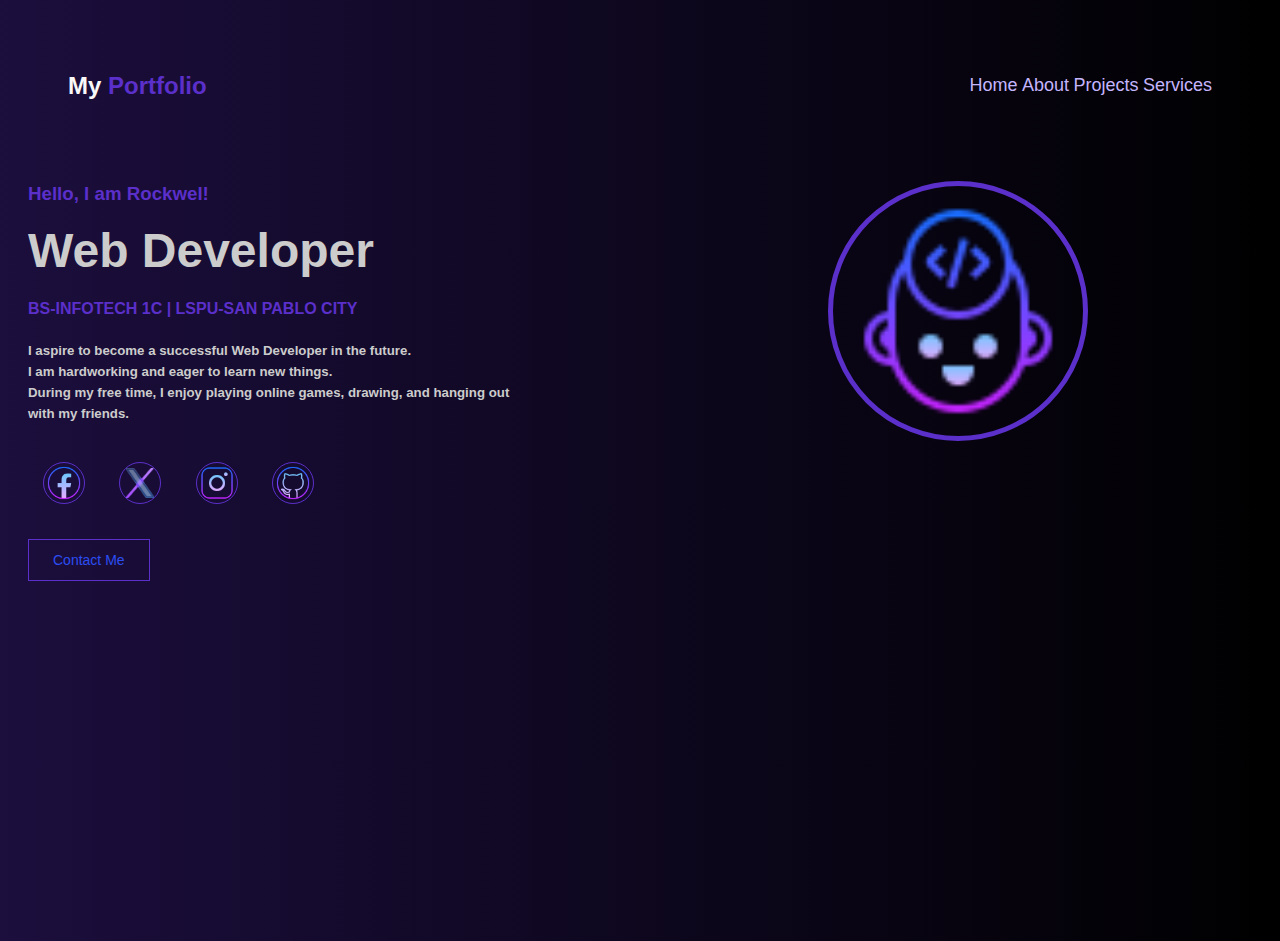
<file: index.html>
<!DOCTYPE html>
<html>
    <head>
        <link rel="stylesheet" href="style.css">
        <title>
            Bañagale Portfolio 
        </title>
    </head>
    <body>
       <header class="navbar"> 
        <h2 class="logo"><p>
  <span style="color: rgb(249, 248, 248);">My</span> 
  <span style="color: rgb(91, 47, 202);">Portfolio</span>
</p></h2> 
        <nav>
            <a href="index.html" class="nav-link">Home</a>
            <a href="about.html" class="nav-link">About</a>
            <a href="projects.html" class="nav-link">Projects</a>
            <a href="services.html" class="nav-link">Services</a>
        </nav>
         </header>
         <section class Hero\="hero">
            <div class="hero-text">
        <h3> Hello, I am Rockwel!</h3>
        <p><h1>
  Web Developer
</h1></p>
          <h4>
              BS-INFOTECH 1C | LSPU-SAN PABLO CITY
</h4>   
    <section>
          <h5>
            <p>
           I aspire to become a successful Web Developer in the future. <br> I am hardworking and eager to learn new things. <br> During my free time, I enjoy playing online games, drawing, and hanging out with my friends. 
        </p>
            </h5>
        </section>
        <section>
            <div class="socials">
                <a href="https://www.facebook.com/share/17iLr5dEWn/"><img src ="FB.png" alt="Facebook" width="40" height="40"></a>
                 <a href="https://x.com/stipenpogi"><img src ="X.png" alt="Twitter" width="40" height="40"></a>
               <a href="https://www.instagram.com/wth.rakwil?igsh=YXl2b2V4dnR1enF6"><img src ="IG.png" alt="Instagram" width="40" height="40"></a>
               <a href="https://github.com/banagalestephenrockwel-collab"><img src ="github.png" alt="Github" width="40" height="40"></a>
            </div>
        </section>
        
        <section>
            <div class="buttons">
                <button class="btn outline">Contact Me</button>
            </div>
        </div>
        </section>

        <section>
   <div class="hero-image">
    <img src="developer.png" alt="developer icon">
   </div>
</section>
</body>
</html>
</file>
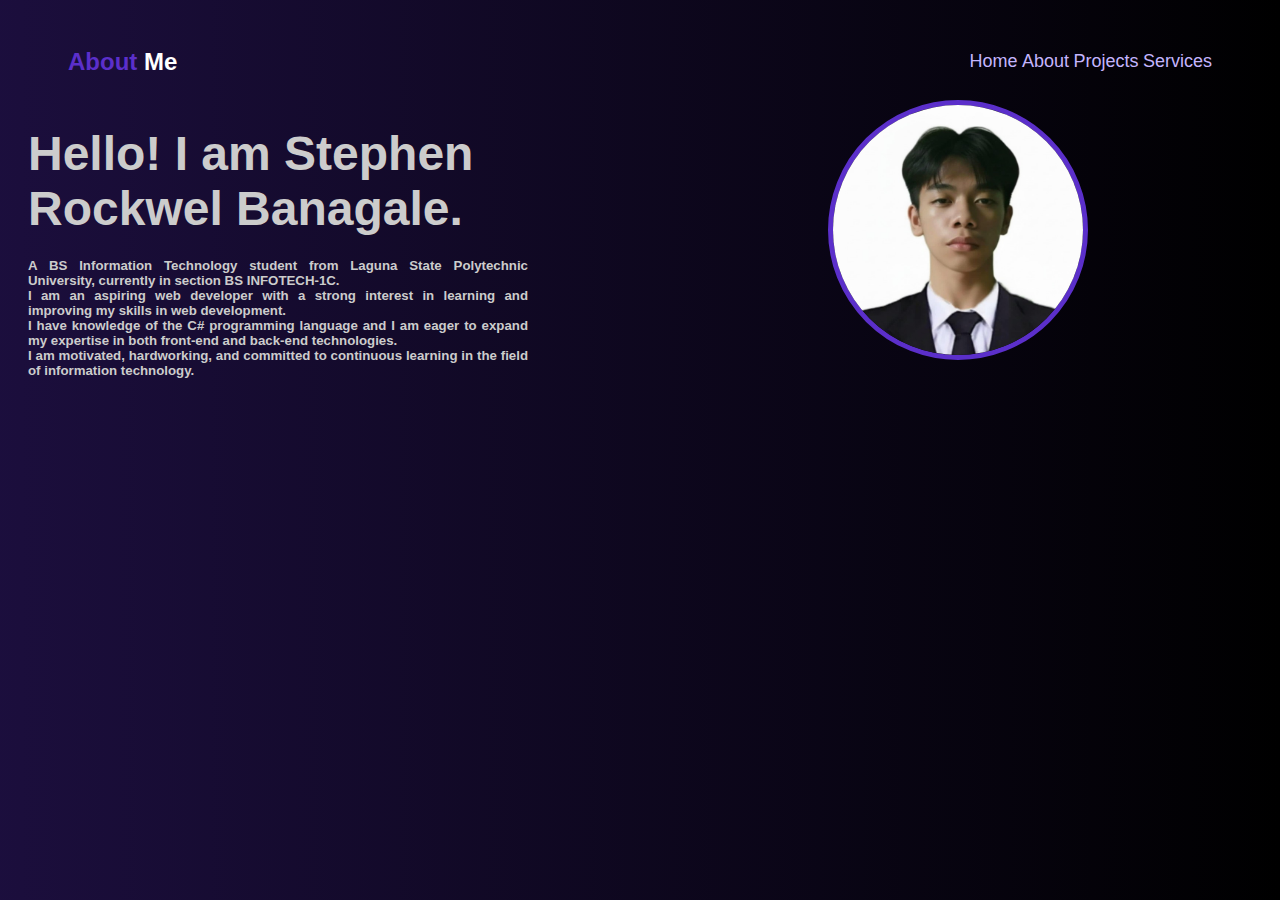
<file: about - Copy.html>
<!DOCTYPE html>
<html>
    <head>
        <title>About Me</title>
        <link rel="stylesheet" href="style.css">
        <body>
        <header class="navbar2"> 
        <h2 class="logo">
            <span style="color: rgb(91, 47, 202);">About</span> 
  <span style="color: rgb(255, 255, 255);">Me</span> 
    </h2> 
        <nav>
             <a href="index.html" class="nav-link">Home</a>
            <a href="about.html" class="nav-link">About</a>
            <a href="projects.html" class="nav-link">Projects</a>
            <a href="services.html" class="nav-link">Services</a>
        </nav>
         </header>
         <section class about="about">
            <div class="about-text">
        <h1>
            Hello! I am Stephen Rockwel Banagale.
        </h1>
                <h5>
                <p class="statement">
                   A BS Information Technology student from Laguna State Polytechnic University, currently in section BS INFOTECH-1C. <br> I am an aspiring web developer with a strong interest in learning and improving my skills in web development. <br>I have knowledge of the C# programming language and I am eager to expand my expertise in both front-end and back-end technologies. <br>I am motivated, hardworking, and committed to continuous learning in the field of information technology.
                </p>
            </h5>
        </section>

          <section>
   <div class="image-box">
    <img src="Banagale Stephen.png" alt="Man in suit">
   </div>
        </body>
</file>
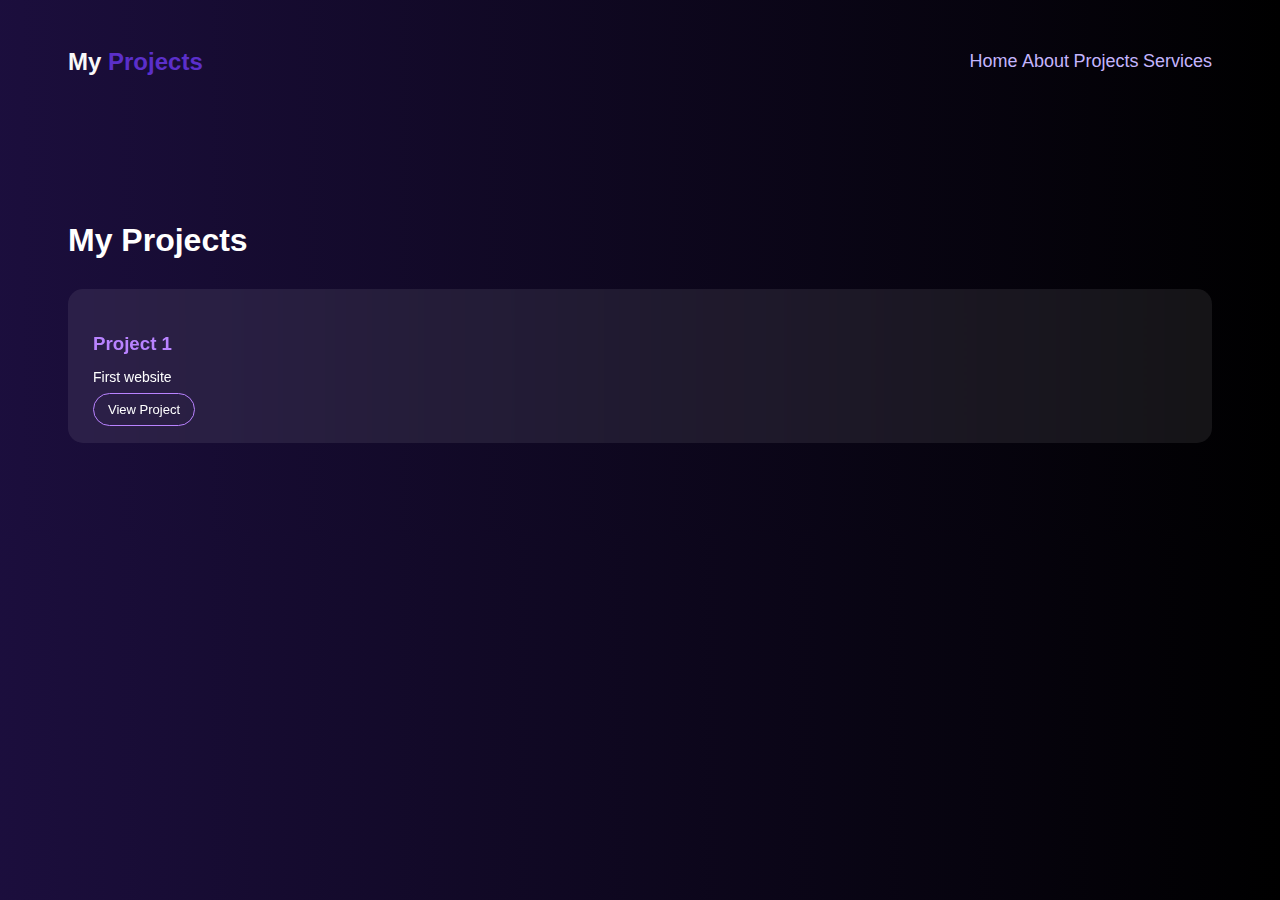
<file: projects.html>
<!DOCTYPE html>
<html>
    <head>
        <title>Projects</title>
        <link rel="stylesheet" href="style.css">
        <body>
        <header class="navbar2"> 
        <h2 class="logo"> <span style="color: rgb(249, 248, 248);">My</span> 
  <span style="color: rgb(91, 47, 202);">Projects</span></h2> 
        <nav>
             <a href="index.html" class="nav-link">Home</a>
            <a href="about.html" class="nav-link">About</a>
            <a href="projects.html" class="nav-link">Projects</a>
            <a href="services.html" class="nav-link">Services</a>
        </nav>
         </header>
         <body>
            <section class="projects">
  <h2>My Projects</h2>

  <div class="project-container">
    <div class="project-card">
      <h3>Project 1</h3>
      <p>First website</p>
      <a href="https://sites.google.com/view/s-portfolio1/home">View Project</a>
    </div>
         </body>
</file>
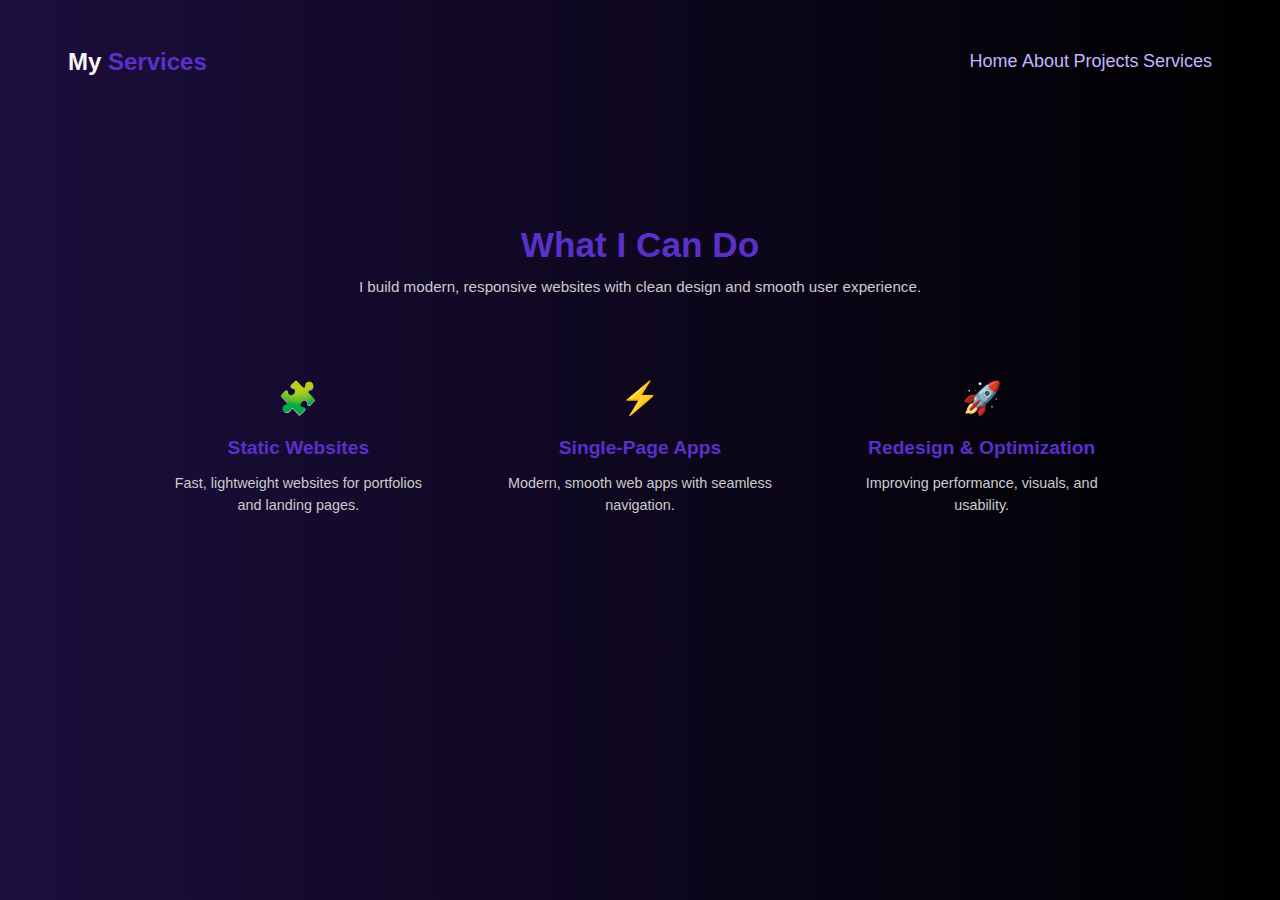
<file: services - Copy.html>
<!DOCTYPE html>
<html>
    <head>
        <title>Skills</title>
        <link rel="stylesheet" href="style.css">
        <body>
        <header class="navbar2"> 
        <h2 class="logo"> <span style="color: rgb(249, 248, 248);">My</span> 
  <span style="color: rgb(91, 47, 202);">Services</span>
        </h2> 
        <nav>
             <a href="index.html" class="nav-link">Home</a>
            <a href="about.html" class="nav-link">About</a>
            <a href="projects.html" class="nav-link">Projects</a>
            <a href="services.html" class="nav-link">Services</a>
        </nav>
         </header>
         <body>
            <section class="services">
  <h2>What I Can Do</h2>
  <p class="services-desc">
    I build modern, responsive websites with clean design and smooth user experience.
  </p>

  <div class="service-cards">
    <div class="card">
      <span class="icon">🧩</span>
      <h3>Static Websites</h3>
      <p>Fast, lightweight websites for portfolios and landing pages.</p>
    </div>

    <div class="card">
      <span class="icon">⚡</span>
      <h3>Single-Page Apps</h3>
      <p>Modern, smooth web apps with seamless navigation.</p>
    </div>

    <div class="card">
      <span class="icon">🚀</span>
      <h3>Redesign & Optimization</h3>
      <p>Improving performance, visuals, and usability.</p>
    </div>
  </div>
</section>
</body>
</file>
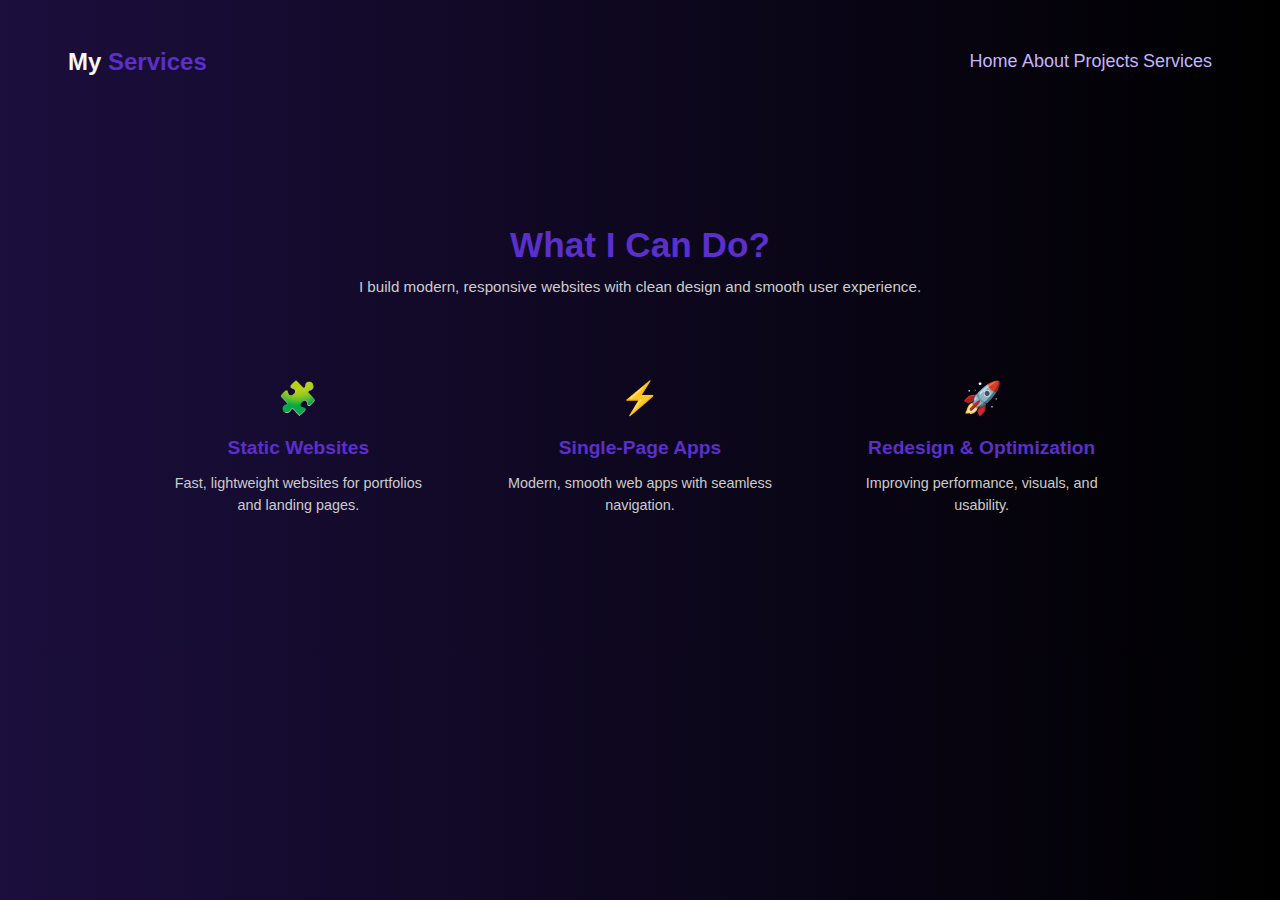
<file: services.html>
<!DOCTYPE html>
<html>
    <head>
        <title>Skills</title>
        <link rel="stylesheet" href="style.css">
        <body>
        <header class="navbar2"> 
        <h2 class="logo"> <span style="color: rgb(249, 248, 248);">My</span> 
  <span style="color: rgb(91, 47, 202);">Services</span>
        </h2> 
        <nav>
             <a href="index.html" class="nav-link">Home</a>
            <a href="about.html" class="nav-link">About</a>
            <a href="projects.html" class="nav-link">Projects</a>
            <a href="services.html" class="nav-link">Services</a>
        </nav>
         </header>
         <body>
            <section class="services">
  <h2>What I Can Do?</h2>
  <p class="services-desc">
    I build modern, responsive websites with clean design and smooth user experience.
  </p>

  <div class="service-cards">
    <div class="card">
      <span class="icon">🧩</span>
      <h3>Static Websites</h3>
      <p>Fast, lightweight websites for portfolios and landing pages.</p>
    </div>

    <div class="card">
      <span class="icon">⚡</span>
      <h3>Single-Page Apps</h3>
      <p>Modern, smooth web apps with seamless navigation.</p>
    </div>

    <div class="card">
      <span class="icon">🚀</span>
      <h3>Redesign & Optimization</h3>
      <p>Improving performance, visuals, and usability.</p>
    </div>
  </div>
</section>
</body>
</file>
<file: style.css>
html{
    scroll-behavior: smooth;
    margin: 0;
    padding: 0;
    box-sizing: border-box;
    font-family: Arial, Helvetica, sans-serif;
}
body {
    color:#cccccc;
    background: linear-gradient(to left, rgb(0, 0, 0,0.7),rgb(91, 47, 202,0.3));
    background-color: black;
  }
.navbar {
    display: flex;
    justify-content: space-between;
    align-items: center;
    padding: 20px 60px;
    gap: 30px;
}
logo {
    color: rgb(246, 244, 249);
}
navbar nav a {
    color: white;
    margin-left: 25px;
    text-decoration: none;
    transition: all 0.3s ease;
    position: fixed ;
}
navbar nav a.active {
    color:  rgb(247, 246, 249);
}
.nav-link {
  color: #c4b5fd;
  text-decoration: none;
  font-size: 18px;
  transition: 0.3s;
}

.nav-link:hover {
  color: #a78bfa;
  text-shadow: 0 0 8px #8b5cf6, 0 0 16px #7c3aed;
}
.hero {
    display: flex;
    justify-content: space-between;
    align-items: center;
    padding: 80px 60px;
}
.hero-text {
    max-width: 500px;
    margin-left: 20px;
}
.hero-text h3 {
    color:  rgb(91, 47, 202);
}
.hero-text h1 {
    font-size: 48px;
    margin: 10px 0;
    color:linear-gradient(to right, #cccccc, rgb(44, 77, 243));
}
.hero-text h4 {
    color:  rgb(91, 47, 202);
    margin-bottom: 15px;
}
.hero-text p {
    color: #cccccc;
    line-height: 1.6;
}
.socials {
    margin: 20px 0;
}

.socials a {
    display: inline-block;
    width: 40px;
    height: 40px;
    line-height: 35px;
    text-align: center;
    border: 1px solid  rgb(91, 47, 202);
    border-radius: 50%;
    color:  rgb(91, 47, 202);
    margin-right: 15px;
    text-decoration: none;
    margin-left: 15px;
    margin-bottom:15px;
    margin-top: 15px;
}


.socials a {
    display: inline-block;
    width: 40px;
    height: 40px;
    line-height: 35px;
    text-align: center;
    border: 1px solid rgb(91, 47, 202);
    border-radius: 50%;
    color: rgb(91, 47, 202);
    margin-right: 15px;
    text-decoration: none;
    margin-left: 15px;
    margin-top:15px;
    margin-bottom: 15px;
}
.buttons {
    margin-top: 20px;
}

.btn {
    padding: 12px 24px;
    margin-right: 10px;
    cursor: pointer;
    border: none;
    font-size: 14px;
}

.primary {
    background-color: rgb(91, 47, 202);
    color: white;
}

.outline {
    background: transparent;
    color: rgb(44, 77, 243);
    border: 1px solid  rgb(91, 47, 202);
}

.hero-image img {
    width: 250px;
    height: 250px;
    border-radius: 50%;
    border: 5px solid  rgb(91, 47, 202);
    margin: 20px;
    margin-left: 820px;
    margin-bottom: 500px;
    margin-top: -400px;
   display: flex;
    justify-content: space-around;
    align-items:right;
    padding: 5px 5x;
    right: 0%;
}
.image-box img{
     width: 250px;
    height: 250px;
    border-radius: 50%;
    border: 5px solid  rgb(91, 47, 202);
    margin: 20px;
    margin-left: 820px;
    margin-bottom: 500px;
    margin-top: -300px;
   display: flex;
    justify-content: space-around;
    align-items:right;
    padding: 5px 5x;
    right: 0%;
}
.navbar2 {
    display: flex;
    justify-content: space-between;
    align-items: center;
    padding: 20px 60px;
}
navbar2 nav a.active {
    color:  rgb(247, 246, 249);
}
navbar2 nav a:hover {
    color:  rgb(247, 246, 248);
    background: rgba(124,124,255,0.2);
    border-radius: 8px;
}
.about-text{
    max-width: 500px;
    margin-left: 20px;
}
.about-text h1 {
    font-size: 48px;
    margin: 10px 0;
    color:#ffffff,rgb(91, 47, 202);
}
.statement  {
text-align: justify;
}
.services {
  padding: 80px 20px;
  text-align: center;
}
.services h2 {
  font-size: 2.2rem;
  font-weight: 700;
  color: rgb(91, 47, 202);
  margin-bottom: 10px;
}
.services-desc {
  max-width: 600px;
  margin: 0 auto 50px;
  font-size: 0.95rem;
  line-height: 1.6;
}
.service-cards {
  display: grid;
  grid-template-columns: repeat(auto-fit, minmax(250px, 1fr));
  gap: 25px;
  max-width: 1000px;
  margin: 0 auto;
}
.card {
  padding: 30px 25px;
  border-radius: 16px;
  transition: transform 0.3s ease, box-shadow 0.3s ease;
}
.card:hover {
  transform: translateY(-8px);
  box-shadow: 0 15px 35px rgba(91, 47, 202, 0.25);
}
.card .icon {
  font-size: 2rem;
  color: rgb(91, 47, 202);
  margin-bottom: 15px;
}
.card h3 {
  font-size: 1.2rem;
  font-weight: 600;
  color: rgb(91, 47, 202);
  margin-bottom: 10px;
}
.card p {
  font-size: 0.9rem;
  line-height: 1.5;
}
.projects {
  padding: 80px 60px;
  color: white;
}

.projects h2 {
  font-size: 32px;
  margin-bottom: 30px;
}

.project-container {
  display: grid;
  grid-template-columns: repeat(auto-fit, minmax(250px, 1fr));
  gap: 25px;
}

.project-card {
  background: rgba(255, 255, 255, 0.08);
  padding: 25px;
  border-radius: 15px;
  backdrop-filter: blur(10px);
  transition: transform 0.3s;
}

.project-card:hover {
  transform: translateY(-8px);
}

.project-card h3 {
  margin-bottom: 10px;
  color: #b983ff;
}

.project-card p {
  font-size: 14px;
  margin-bottom: 15px;
}

.project-card a {
  text-decoration: none;
  color: #fff;
  border: 1px solid #b983ff;
  padding: 8px 14px;
  border-radius: 20px;
  font-size: 13px;
}

.project-card a:hover {
  background: #b983ff;
}
</file>
